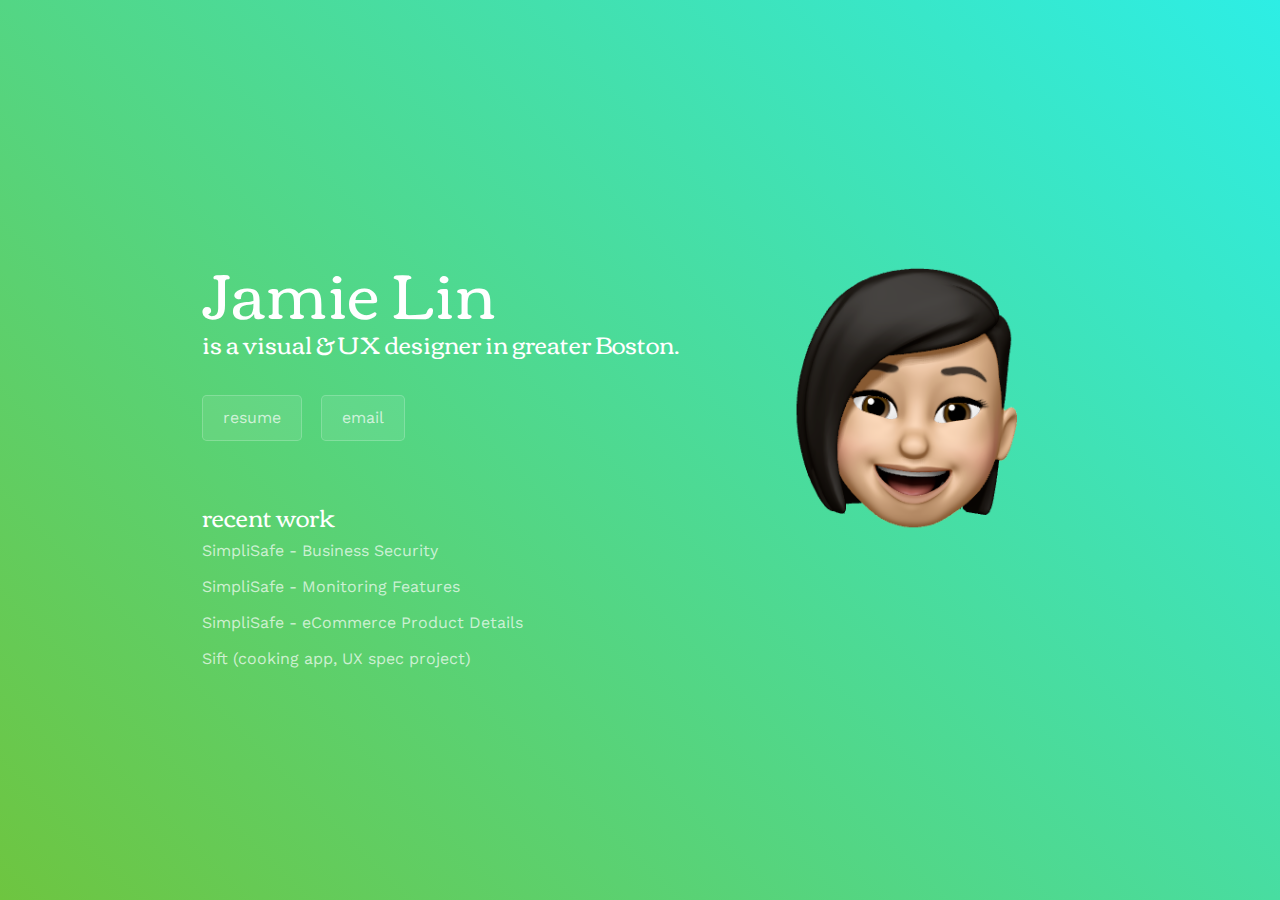
<file: index.html>
<!DOCTYPE html>
<html lang="en-us">
  <head>
    <meta charset="UTF-8">
    <title>Jamie Lin | visual designer</title>
    <meta name="viewport" content="width=device-width, initial-scale=1">
    <link rel="shortcut icon" href="favicon.ico" />

    <link rel="preconnect" href="https://fonts.gstatic.com">
    <link href="https://fonts.googleapis.com/css2?family=Corben&family=Work+Sans:ital,wght@0,300;0,500;0,900;1,300;1,500;1,900&display=swap" rel="stylesheet">
    <!-- link href='http://fonts.googleapis.com/css?family=Open+Sans:400,700' rel='stylesheet' type='text/css' -->
    
    <link rel="stylesheet" type="text/css" href="stylesheets/normalize.css" media="screen">    
    <link rel="stylesheet" type="text/css" href="stylesheets/stylesheet.css" media="screen">
    <link rel="stylesheet" type="text/css" href="stylesheets/21grad.css" media="screen">
    <!-- link rel="stylesheet" type="text/css" href="stylesheets/github-light.css" media="screen" -->
  </head>
  <body>
    <section id="grad21" class="page-header">     
      <div id="info" class="flex">
        <div id="about">
          <h1 class="project-name">Jamie Lin</h1>
          <h2>is a visual &amp; UX designer in greater Boston.</h2>
          <br />
          <a class="btn" href="https://www.dropbox.com/s/csewjfryne1yq7l/Resume%20-%20Jamie%20Lin.pdf?dl=0" target="_blank">resume</a>
          <a class="btn" href="mailto:hi[at]jamiel.in">email</a>
        </div>
        <div id="links">
          <h2><a id="work" class="anchor" href="#work" aria-hidden="true"></a>recent work</h2>
          <p><a href="https://simplisafe.com/business-security" target="_blank">SimpliSafe - Business Security</a></p>
          <p><a href="https://simplisafe.com/features-alarm-monitoring" target="_blank">SimpliSafe - Monitoring Features</a></p>
          <p><a href="https://simplisafe.com/home-security-system-haven" target="_blank">SimpliSafe - eCommerce Product Details</a></p>
          <p><a href="https://www.dropbox.com/s/xokreg3ky6du2g5/UXD25-JamieLin-FINAL.pdf?dl=0" target="_blank">Sift (cooking app, UX spec project)</a></p>
        </div>
      </div>
      
      <div id="hero" class="flex grid-40">
        <img src="images/memoji.png" alt="iOS Memoji of an Asian woman with an undercut" />
      </div>
    </section>
  </body>
</html>
</file>
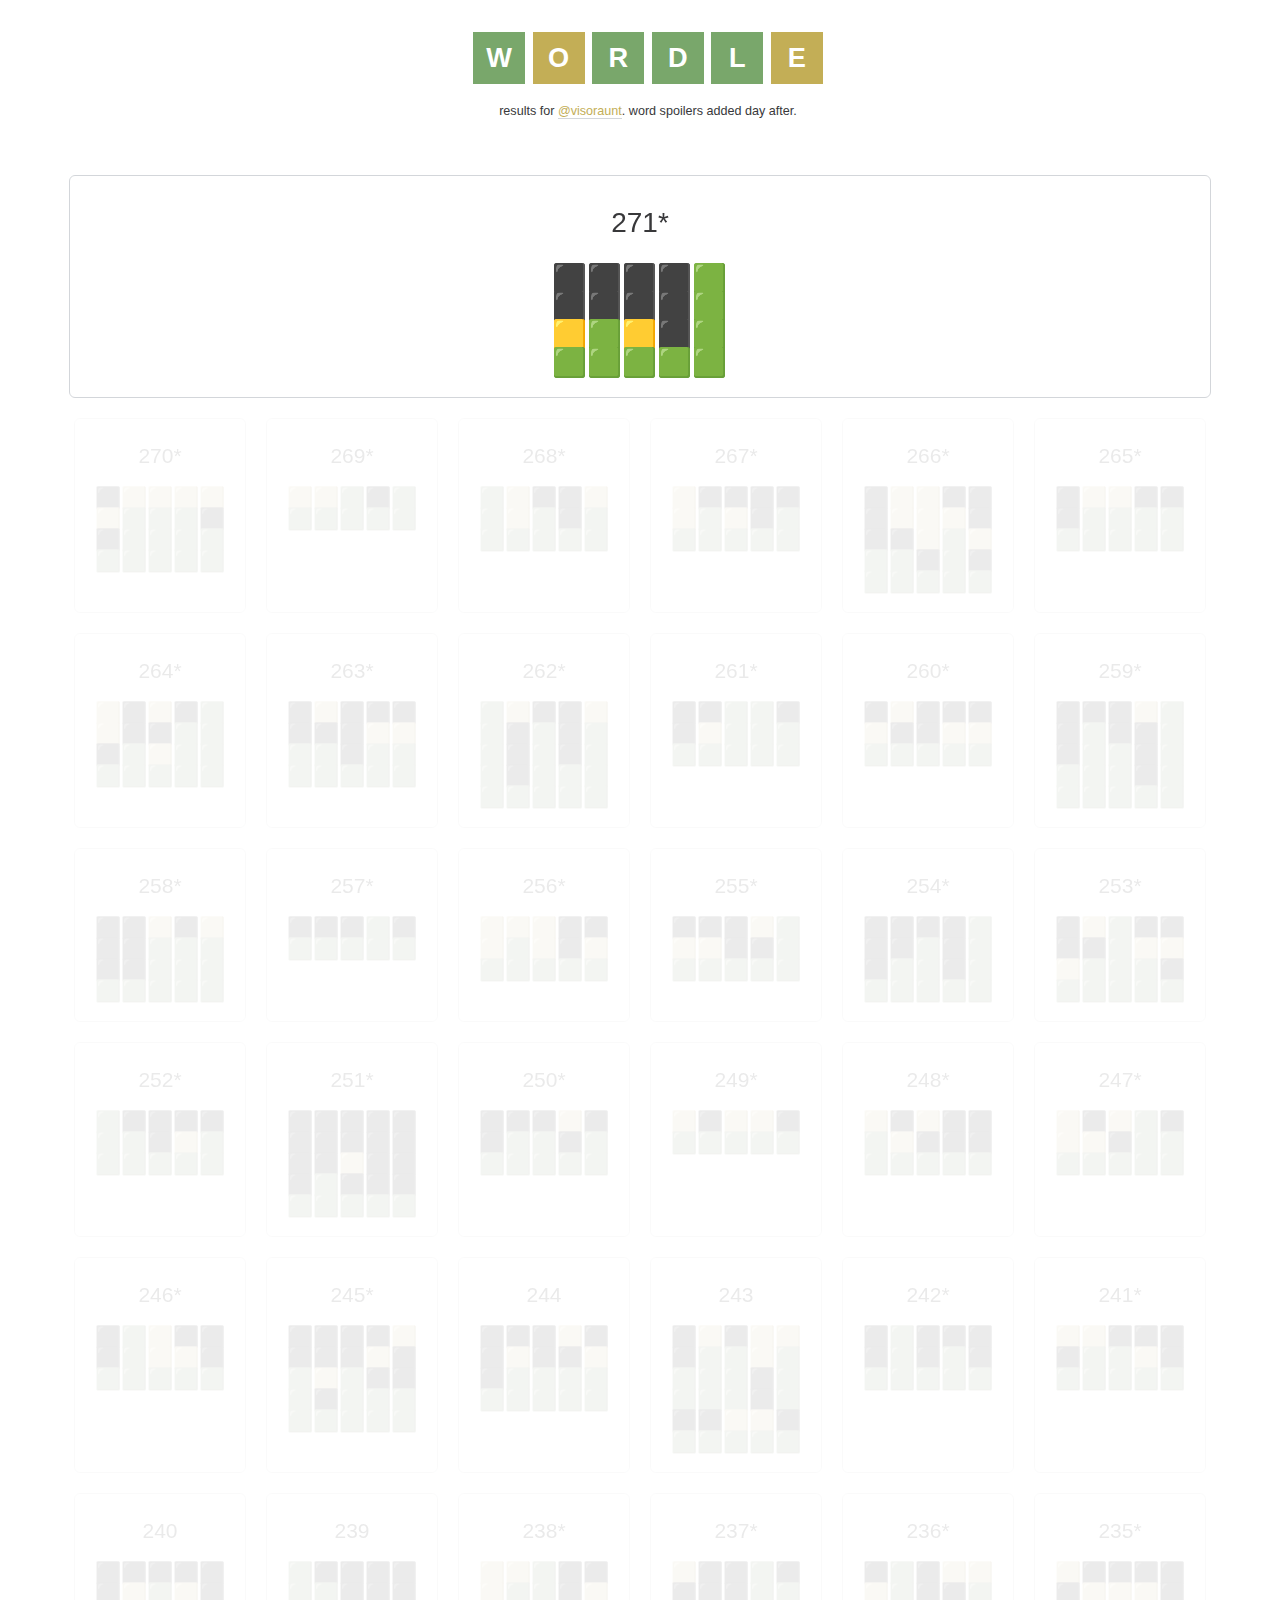
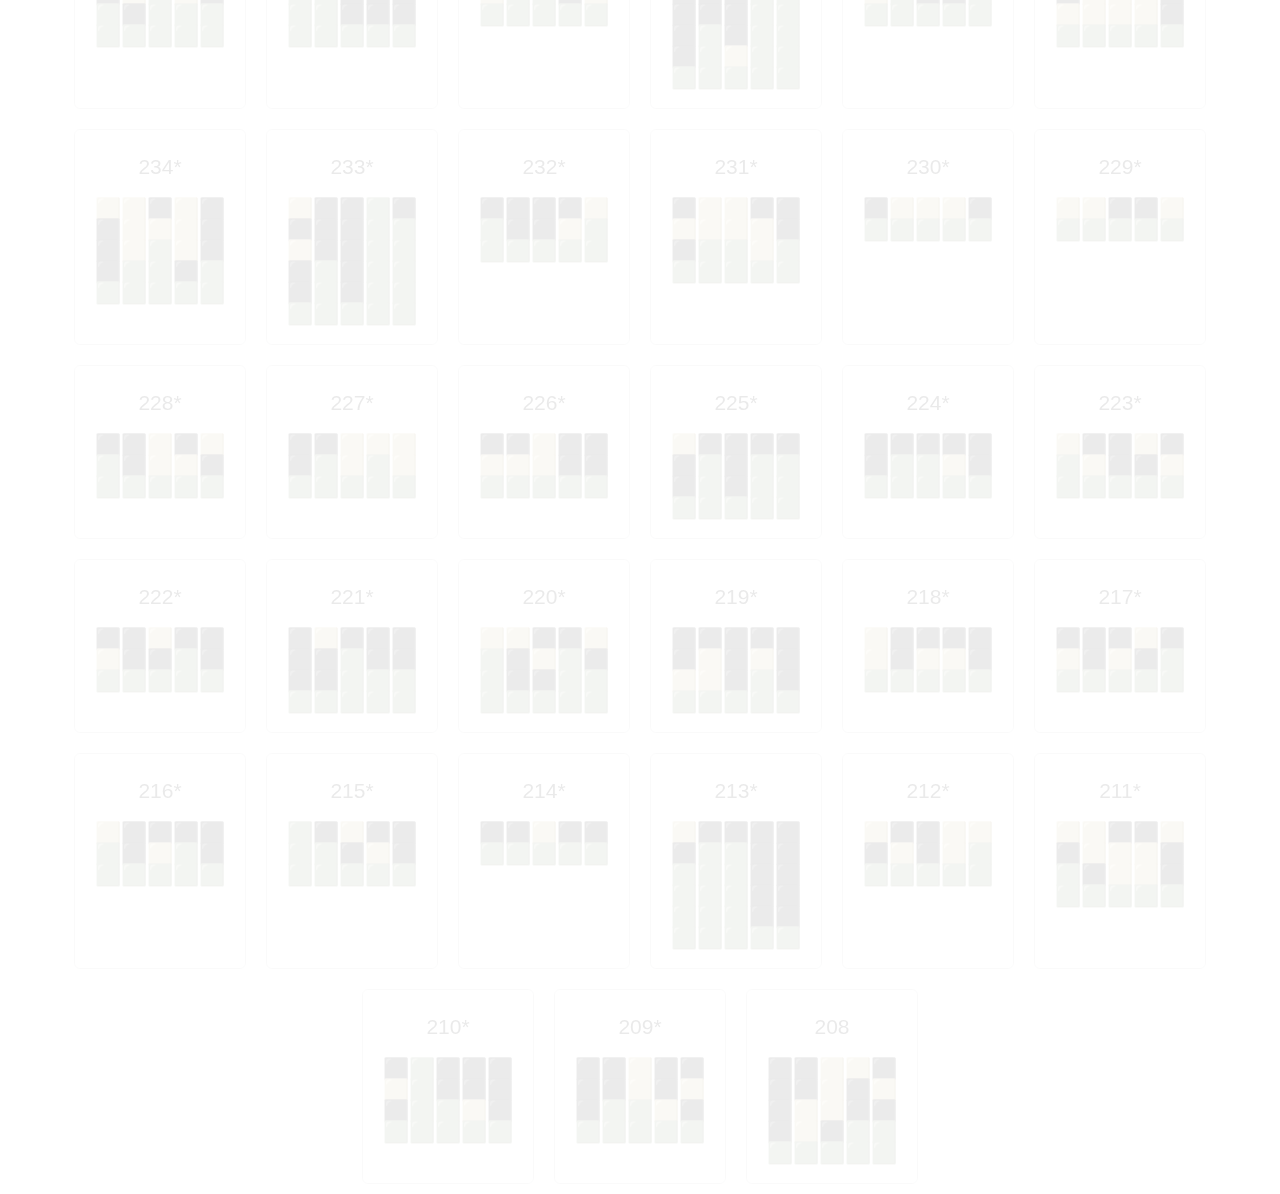
<file: wordle/index.html>
<!DOCTYPE html>
<html lang="en-us">
  <head>
    <link rel="shortcut icon" href="wordle.png" />
    <meta name="viewport" content="width=device-width, initial-scale=1.0">
    <title>wordle | results for @visoraunt</title>
    <link rel="stylesheet" type="text/css" href="wordle.css" media="screen">
  </head>
  <body>
    <div id="wordle">
  <section class="wo-top">
    <div class="wo-title">
      <p>w</p>
      <p>o</p>
      <p>r</p>
      <p>d</p>
      <p>l</p>
      <p>e</p>
    </div>
    <div class="wo-caption">results for <a href="https://twitter.com/visoraunt">@visoraunt</a>. word spoilers added day after.</div>
  </section>

  <section class="wo-grid">
      <div class="wo-day wo-active" title="?????">
      <p>
        271*
      </p>
      ⬛⬛⬛⬛🟩<br />
      ⬛⬛⬛⬛🟩<br />
      🟨🟩🟨⬛🟩<br />
      🟩🟩🟩🟩🟩
    </div>
      <div class="wo-day" title="CATER">
      <p>
        270*
      </p>
      ⬛🟨🟨🟨🟨<br />
      🟨🟩🟩🟩⬛<br />
      ⬛🟩🟩🟩🟩<br />
      🟩🟩🟩🟩🟩
    </div>
      <div class="wo-day" title="TEASE">
      <p>
        269*
      </p>
      🟨🟨🟩⬛🟩<br />
      🟩🟩🟩🟩🟩
    </div>
    <div class="wo-day" title="SMELT">
      <p>
        268*
      </p>
      🟩🟨⬛⬛🟨<br />
      🟩🟨🟩⬛🟩<br />
      🟩🟩🟩🟩🟩
    </div>
    <div class="wo-day" title="FOCUS">
      <p>
        267*
      </p>
      🟨⬛⬛⬛⬛<br />
      🟨🟩🟨⬛🟩<br />
      🟩🟩🟩🟩🟩
    </div>
    <div class="wo-day" title="TODAY">
      <p>
        266*
      </p>
      ⬛🟨🟨⬛⬛<br />
      ⬛🟨🟨🟨⬛<br />
      ⬛⬛🟨🟩🟨<br />
      🟩🟩⬛🟩⬛<br />
      🟩🟩🟩🟩🟩
    </div>
    <div class="wo-day" title="WATCH">
      <p>
        265*
      </p>
      ⬛🟨🟨⬛⬛<br />
      ⬛🟩🟩🟩🟩<br />
      🟩🟩🟩🟩🟩
    </div>
    <div class="wo-day" title="LAPSE">
      <p>
        264*
      </p>
      🟨⬛🟨⬛🟩<br />
      🟨⬛⬛🟩🟩<br />
      ⬛🟩🟨🟩🟩<br />
      🟩🟩🟩🟩🟩
    </div>
    <div class="wo-day" title="MONTH">
      <p>
        263*
      </p>
      ⬛🟨⬛⬛⬛<br />
      ⬛⬛⬛🟨🟨<br />
      🟩🟩⬛🟩🟩<br />
      🟩🟩🟩🟩🟩
    </div>
    <div class="wo-day" title="SWEET">
      <p>
        262*
      </p>
      🟩🟨⬛⬛🟨<br />
      🟩⬛🟩⬛🟩<br />
      🟩⬛🟩⬛🟩<br />
      🟩⬛🟩🟩🟩<br />
      🟩🟩🟩🟩🟩
    </div>
    <div class="wo-day" title="HOARD">
      <p>
        261*
      </p>
      ⬛⬛🟩🟩⬛<br />
      ⬛🟨🟩🟩🟩<br />
      🟩🟩🟩🟩🟩<br />
    </div>
    <div class="wo-day" title="CLOTH">
      <p>
        260*
      </p>
      ⬛🟨⬛⬛⬛<br />
      🟨⬛⬛🟨🟨<br />
      🟩🟩🟩🟩🟩<br />
    </div>
    <div class="wo-day" title="BRINE">
      <p>
        259*
      </p>
      ⬛⬛⬛🟨🟩<br />
      ⬛🟩⬛⬛🟩<br />
      ⬛🟩🟩⬛🟩<br />
      🟩🟩🟩⬛🟩<br />
      🟩🟩🟩🟩🟩<br />
    </div>
    <div class="wo-day" title="AHEAD">
      <p>
        258*
      </p>
      ⬛⬛🟨⬛🟨<br />
      ⬛⬛🟩🟩🟩<br />
      ⬛⬛🟩🟩🟩<br />
      🟩🟩🟩🟩🟩<br />
    </div>
    <div class="wo-day" title="MOURN">
      <p>
        257*
      </p>
      ⬛⬛⬛🟩⬛<br />
      🟩🟩🟩🟩🟩<br />
    </div>
    <div class="wo-day" title="NASTY">
      <p>
        256*
      </p>
      🟨🟨🟨⬛⬛<br />
      🟨🟩🟨⬛🟨<br />
      🟩🟩🟩🟩🟩<br />
    </div>
    <div class="wo-day" title="RUPEE">
      <p>
        255*
      </p>
      ⬛⬛⬛🟨🟩<br />
      🟨🟨⬛⬛🟩<br />
      🟩🟩🟩🟩🟩<br />
    </div>
    <div class="wo-day" title="CHOKE">
      <p>
        254*
      </p>
      ⬛⬛⬛⬛🟩<br />
      ⬛⬛🟩⬛🟩<br />
      ⬛🟩🟩⬛🟩<br />
      🟩🟩🟩🟩🟩<br />
    </div>
    <div class="wo-day" title="CHANT">
      <p>
        253*
      </p>
      ⬛🟨🟩⬛⬛<br />
      ⬛⬛🟩🟨🟨<br />
      🟨🟩🟩🟩⬛<br />
      🟩🟩🟩🟩🟩<br />
    </div>
    <div class="wo-day" title="SPILL">
      <p>
        252*
      </p>
      🟩⬛⬛⬛⬛<br />
      🟩🟩⬛🟨🟩<br />
      🟩🟩🟩🟩🟩<br />
    </div>
    <div class="wo-day" title="VIVID">
      <p>
        251*
      </p>
      ⬛⬛⬛⬛⬛<br />
      ⬛⬛⬛⬛⬛<br />
      ⬛⬛🟨⬛⬛<br />
      ⬛🟩⬛⬛⬛<br />
      🟩🟩🟩🟩🟩<br />
    </div>
    <div class="wo-day" title="BLOKE">
      <p>
        250*
      </p>
      ⬛⬛⬛🟨⬛<br />
      ⬛🟩🟩⬛🟩<br />
      🟩🟩🟩🟩🟩<br />
    </div>
    <div class="wo-day" title="TROVE">
      <p>
        249*
      </p>
      🟨⬛🟨🟨⬛<br />
      🟩🟩🟩🟩🟩<br />
    </div>
    <div class="wo-day" title="THORN">
      <p>
        248*
      </p>
      🟨⬛🟨⬛⬛<br />
      🟩🟨⬛⬛⬛<br />
      🟩🟩🟩🟩🟩<br />
    </div>
    <div class="wo-day" title="OTHER">
      <p>
        247*
      </p>
      🟨⬛🟨🟩⬛<br />
      🟨🟨⬛🟩🟩<br />
      🟩🟩🟩🟩🟩<br />
    </div>
    <div class="wo-day" title="TACIT">
      <p>
        246*
      </p>
      ⬛🟩🟨⬛⬛<br />
      ⬛🟩🟨🟨⬛<br />
      🟩🟩🟩🟩🟩<br />
    </div>
    <div class="wo-day" title="SWILL">
      <p>
        245*
      </p>
      ⬛⬛⬛⬛🟨<br />
      ⬛⬛⬛🟨⬛<br />
      🟩🟨🟩⬛⬛<br />
      🟩⬛🟩🟩🟩<br />
      🟩🟩🟩🟩🟩<br />
    </div>
    <div class="wo-day" title="DODGE">
      <p>
        244
      </p>
      ⬛⬛⬛🟨⬛<br />
      ⬛🟨⬛⬛🟨<br />
      ⬛🟩🟩🟩🟩<br />
      🟩🟩🟩🟩🟩<br />
    </div>
    <div class="wo-day" title="SHAKE">
      <p>
        243
      </p>
      ⬛🟨⬛🟨🟨<br />
      ⬛🟩🟩🟨🟩<br />
      🟩🟩🟩⬛🟩<br />
      🟩🟩🟩⬛🟩<br />
      ⬛⬛🟨🟨⬛<br />
      🟩🟩🟩🟩🟩<br />
    </div>
    <div class="wo-day" title="CAULK">
      <p>
        242*
      </p>
      ⬛🟩⬛⬛⬛<br />
      ⬛🟩⬛🟩⬛<br />
      🟩🟩🟩🟩🟩<br />
    </div>
    <div class="wo-day" title="AROMA">
      <p>
        241*
      </p>
      🟨🟨⬛⬛⬛<br />
      ⬛🟩🟩🟨⬛<br />
      🟩🟩🟩🟩🟩<br />
    </div>
    <div class="wo-day" title="CYNIC">
      <p>
        240
      </p>
      ⬛⬛⬛⬛⬛<br />
      ⬛🟨🟩🟨⬛<br />
      🟩⬛🟩🟩🟩<br />
      🟩🟩🟩🟩🟩<br />
    </div>
    <div class="wo-day" title="ROBIN">
      <p>
        239
      </p>
      🟩⬛⬛⬛⬛<br />
      🟩🟩⬛⬛⬛<br />
      🟩🟩⬛⬛⬛<br />
      🟩🟩🟩🟩🟩<br />
    </div>
    <div class="wo-day" title="ULTRA">
      <p>
        238*
      </p>
      🟨🟨🟩⬛⬛<br />
      🟨🟩🟩⬛🟨<br />
      🟩🟩🟩🟩🟩<br />
    </div>
    <div class="wo-day" title="ULCER">
      <p>
        237*
      </p>
      🟨⬛⬛🟩⬛<br />
      ⬛⬛⬛🟩🟩<br />
      ⬛⬛⬛🟩🟩<br />
      ⬛🟩⬛🟩🟩<br />
      ⬛🟩🟨🟩🟩<br />
      🟩🟩🟩🟩🟩<br />
    </div>
    <div class="wo-day" title="PAUSE">
      <p>
        236*
      </p>
      ⬛🟩⬛🟨🟨<br />
      🟨🟩⬛⬛🟩<br />
      🟩🟩🟩🟩🟩<br />
    </div>
    <div class="wo-day" title="HUMOR">
      <p>
        235*
      </p>
      🟨⬛⬛⬛⬛<br />
      ⬛🟨🟨🟨⬛<br />
      🟨🟨🟨🟨⬛<br />
      🟩🟩🟩🟩🟩<br />
    </div>
    <div class="wo-day" title="FRAME">
      <p>
        234*
      </p>
      🟨🟨⬛🟨⬛<br />
      ⬛🟨🟨🟨⬛<br />
      ⬛🟨🟩🟨⬛<br />
      ⬛🟩🟩⬛🟩<br />
      🟩🟩🟩🟩🟩<br />
    </div>
    <div class="wo-day" title="ELDER">
      <p>
        233*
      </p>
      🟨⬛⬛🟩⬛<br />
      ⬛⬛⬛🟩🟩<br />
      🟨⬛⬛🟩🟩<br />
      ⬛🟩⬛🟩🟩<br />
      ⬛🟩⬛🟩🟩<br />
      🟩🟩🟩🟩🟩<br />
    </div>
    <div class="wo-day" title="SKILL">
      <p>
        232*
      </p>
      ⬛⬛⬛⬛🟨<br />
      🟩⬛⬛🟨🟩<br />
      🟩🟩🟩🟩🟩<br />
    </div>
    <div class="wo-day" title="ALOFT">
      <p>
        231*
      </p>
      ⬛🟨🟨⬛⬛<br />
      🟨🟨🟨🟨⬛<br />
      ⬛🟩🟩🟨🟩<br />
      🟩🟩🟩🟩🟩<br />
    </div>
    <div class="wo-day" title="PLEAT">
      <p>
        230*
      </p>
      ⬛🟨🟨🟨⬛<br />
      🟩🟩🟩🟩🟩<br />
    </div>
    <div class="wo-day" title="SHARD">
      <p>
        229*
      </p>
      🟨🟨⬛⬛🟨<br />
      🟩🟩🟩🟩🟩<br />
    </div>
    <div class="wo-day" title="MOIST">
      <p>
        228*
      </p>
      ⬛⬛🟨⬛🟨<br />
      🟩⬛🟨🟨⬛<br />
      🟩🟩🟩🟩🟩<br />
    </div>
    <div class="wo-day" title="THOSE">
      <p>
        227*
      </p>
      ⬛⬛🟨🟨🟨<br />
      ⬛🟩🟨🟩🟨<br />
      🟩🟩🟩🟩🟩<br />
    </div>
    <div class="wo-day" title="LIGHT">
      <p>
        226*
      </p>
      ⬛⬛🟨⬛⬛<br />
      🟨🟨🟨⬛⬛<br />
      🟩🟩🟩🟩🟩<br />
    </div>
    <div class="wo-day" title="WRUNG">
      <p>
        225*
      </p>
      🟨⬛⬛⬛⬛<br />
      ⬛🟩⬛🟩🟩<br />
      ⬛🟩⬛🟩🟩<br />
      🟩🟩🟩🟩🟩<br />
    </div>
    <div class="wo-day" title="COULD">
      <p>
        224*
      </p>
      ⬛⬛⬛⬛⬛<br />
      ⬛🟩🟩🟨⬛<br />
      🟩🟩🟩🟩🟩<br />
    </div>
    <div class="wo-day" title="PERKY">
      <p>
        223*
      </p>
      🟨⬛⬛🟨⬛<br />
      🟩🟨⬛⬛🟨<br />
      🟩🟩🟩🟩🟩<br />
    </div>
    <div class="wo-day" title="MOUNT">
      <p>
        222*
      </p>
      ⬛⬛🟨⬛⬛<br />
      🟨⬛⬛🟩⬛<br />
      🟩🟩🟩🟩🟩<br />
    </div>
    <div class="wo-day" title="WHACK">
      <p>
        221*
      </p>
      ⬛🟨⬛⬛⬛<br />
      ⬛⬛🟩⬛⬛<br />
      ⬛⬛🟩🟩🟩<br />
      🟩🟩🟩🟩🟩<br />
    </div>
    <div class="wo-day" title="SUGAR">
      <p>
        220*
      </p>
      🟨🟨⬛⬛🟨<br />
      🟩⬛🟨🟩⬛<br />
      🟩⬛⬛🟩🟩<br />
      🟩🟩🟩🟩🟩<br />
    </div>
    <div class="wo-day" title="KNOLL">
      <p>
        219*
      </p>
      ⬛⬛⬛⬛⬛<br />
      ⬛🟨⬛🟨⬛<br />
      🟨🟨⬛🟩⬛<br />
      🟩🟩🟩🟩🟩<br />
    </div>
    <div class="wo-day" title="CRIMP">
      <p>
        218*
      </p>
      🟨⬛⬛⬛⬛<br />
      🟨⬛🟨🟨⬛<br />
      🟩🟩🟩🟩🟩<br />
    </div>
    <div class="wo-day" title="WINCE">
      <p>
        217*
      </p>
      ⬛⬛⬛🟨⬛<br />
      🟨⬛🟨⬛🟩<br />
      🟩🟩🟩🟩🟩<br />
    </div>
    <div class="wo-day" title="PRICK">
      <p>
        216*
      </p>
      🟨⬛⬛⬛⬛<br />
      🟩⬛🟨🟩⬛<br />
      🟩🟩🟩🟩🟩<br />
    </div>
    <div class="wo-day" title="ROBOT">
      <p>
        215*
      </p>
      🟩⬛🟨⬛⬛<br />
      🟩🟩⬛🟨⬛<br />
      🟩🟩🟩🟩🟩<br />
    </div>
    <div class="wo-day" title="POINT">
      <p>
        214*
      </p>
      ⬛⬛🟨⬛⬛<br />
      🟩🟩🟩🟩🟩<br />
    </div>
    <div class="wo-day" title="PROXY">
      <p>
        213*
      </p>
      🟨⬛⬛⬛⬛<br />
      ⬛🟩🟩⬛⬛<br />
      🟩🟩🟩⬛⬛<br />
      🟩🟩🟩⬛⬛<br />
      🟩🟩🟩⬛⬛<br />
      🟩🟩🟩🟩🟩<br />
    </div>
    <div class="wo-day" title="SHIRE">
      <p>
        212*
      </p>

      🟨⬛⬛🟨🟨<br />
      ⬛🟨⬛🟨🟩<br />
      🟩🟩🟩🟩🟩<br />
    </div>
    <div class="wo-day" title="SOLAR">
      <p>
        211*
      </p>

      🟨🟨⬛⬛🟨<br />
      ⬛🟨🟨🟨⬛<br />
      🟩⬛🟨🟨⬛<br />
      🟩🟩🟩🟩🟩<br />
    </div>
    <div class="wo-day" title="PANIC">
      <p>
        210*
      </p>

      ⬛🟩⬛⬛⬛<br />
      🟨🟩⬛⬛⬛<br />
      ⬛🟩🟩🟨⬛<br />
      🟩🟩🟩🟩🟩<br />
    </div>
    <div class="wo-day" title="TANGY">
      <p>
        209*
      </p>

      ⬛⬛🟨⬛⬛<br />
      ⬛⬛🟨⬛🟨<br />
      ⬛🟩🟩🟨⬛<br />
      🟩🟩🟩🟩🟩<br />
    </div>
    <div class="wo-day" title="ABBEY">
      <p>
        208
      </p>

      ⬛⬛🟨🟨⬛<br />
      ⬛⬛🟨⬛🟨<br />
      ⬛🟨🟨⬛⬛<br />
      ⬛🟨⬛🟩🟩<br />
      🟩🟩🟩🟩🟩<br />
    </div>
  </section>
</div>
  </body></html>
</file>
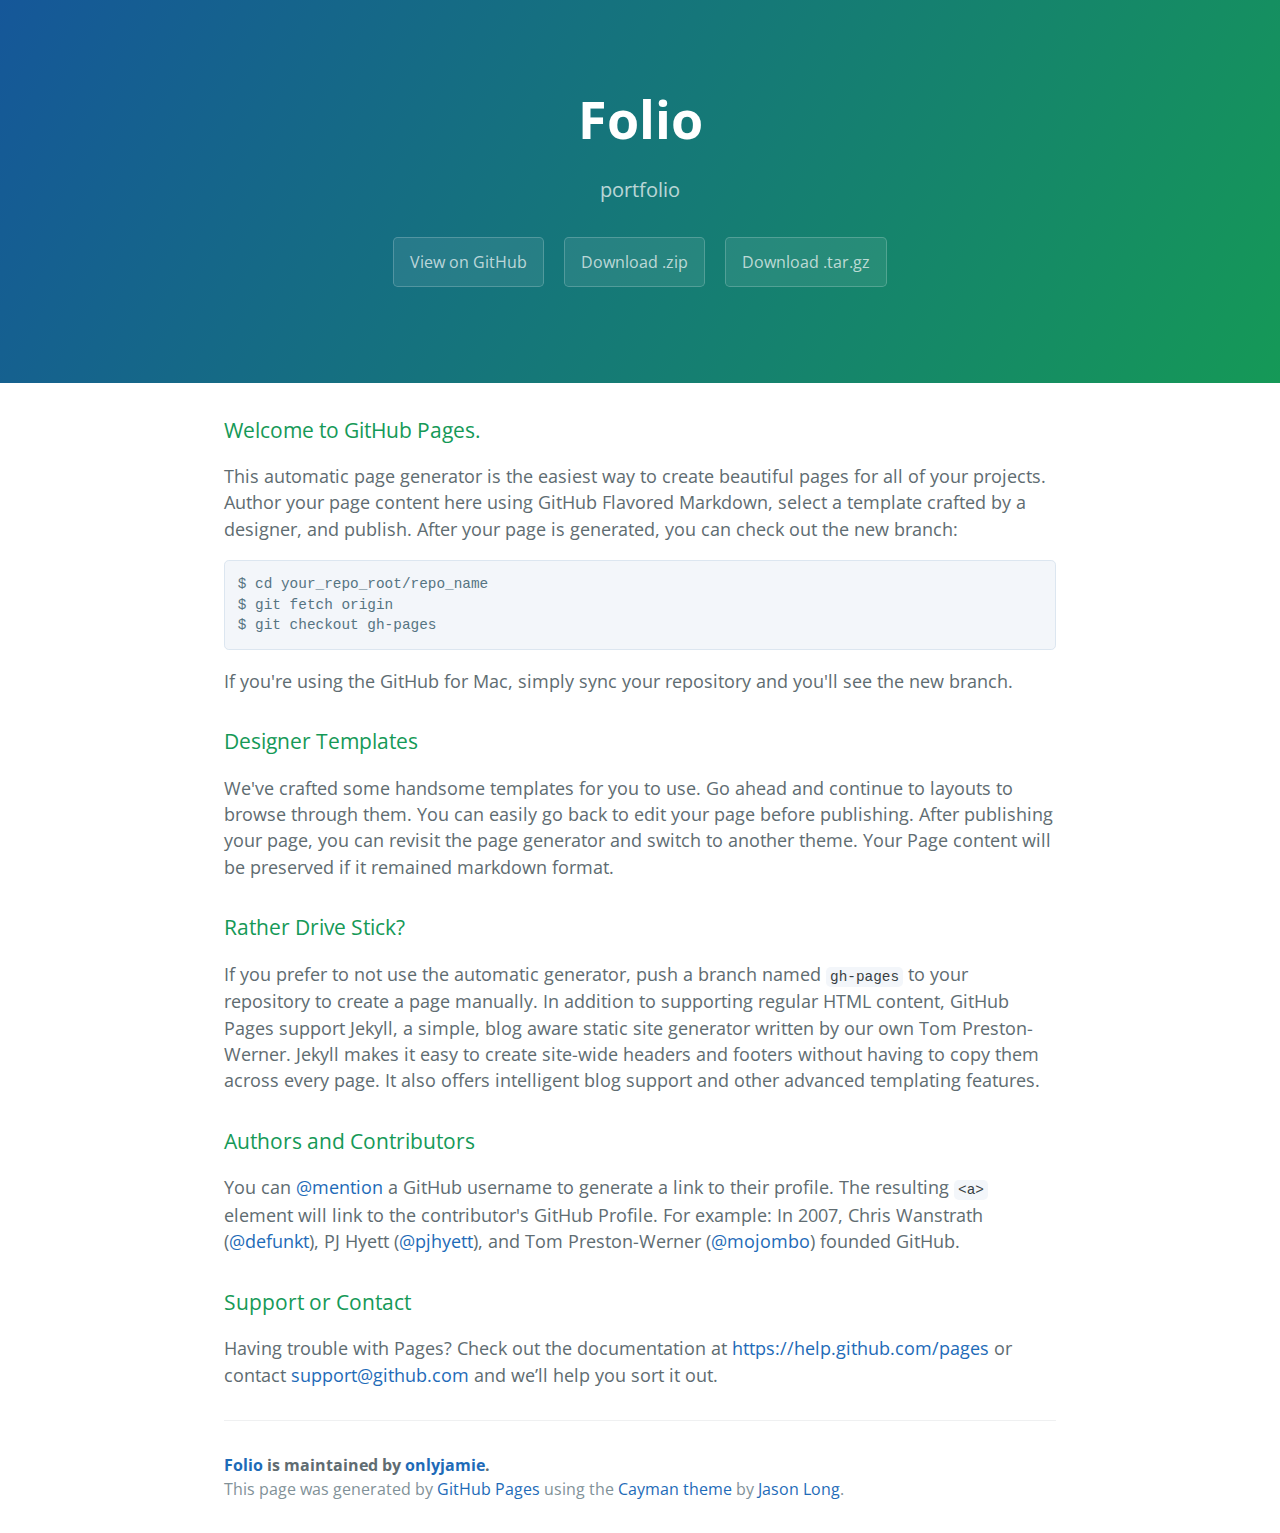
<file: index-original.html>
<!DOCTYPE html>
<html lang="en-us">
  <head>
    <meta charset="UTF-8">
    <title>Folio by onlyjamie</title>
    <meta name="viewport" content="width=device-width, initial-scale=1">
    <link rel="stylesheet" type="text/css" href="stylesheets/normalize.css" media="screen">
    <link href='http://fonts.googleapis.com/css?family=Open+Sans:400,700' rel='stylesheet' type='text/css'>
    <link rel="stylesheet" type="text/css" href="stylesheets/stylesheet.css" media="screen">
    <link rel="stylesheet" type="text/css" href="stylesheets/github-light.css" media="screen">
  </head>
  <body>
    <section class="page-header">
      <h1 class="project-name">Folio</h1>
      <h2 class="project-tagline">portfolio</h2>
      <a href="https://github.com/onlyjamie/folio" class="btn">View on GitHub</a>
      <a href="https://github.com/onlyjamie/folio/zipball/master" class="btn">Download .zip</a>
      <a href="https://github.com/onlyjamie/folio/tarball/master" class="btn">Download .tar.gz</a>
    </section>

    <section class="main-content">
      <h3>
<a id="welcome-to-github-pages" class="anchor" href="#welcome-to-github-pages" aria-hidden="true"><span class="octicon octicon-link"></span></a>Welcome to GitHub Pages.</h3>

<p>This automatic page generator is the easiest way to create beautiful pages for all of your projects. Author your page content here using GitHub Flavored Markdown, select a template crafted by a designer, and publish. After your page is generated, you can check out the new branch:</p>

<pre><code>$ cd your_repo_root/repo_name
$ git fetch origin
$ git checkout gh-pages
</code></pre>

<p>If you're using the GitHub for Mac, simply sync your repository and you'll see the new branch.</p>

<h3>
<a id="designer-templates" class="anchor" href="#designer-templates" aria-hidden="true"><span class="octicon octicon-link"></span></a>Designer Templates</h3>

<p>We've crafted some handsome templates for you to use. Go ahead and continue to layouts to browse through them. You can easily go back to edit your page before publishing. After publishing your page, you can revisit the page generator and switch to another theme. Your Page content will be preserved if it remained markdown format.</p>

<h3>
<a id="rather-drive-stick" class="anchor" href="#rather-drive-stick" aria-hidden="true"><span class="octicon octicon-link"></span></a>Rather Drive Stick?</h3>

<p>If you prefer to not use the automatic generator, push a branch named <code>gh-pages</code> to your repository to create a page manually. In addition to supporting regular HTML content, GitHub Pages support Jekyll, a simple, blog aware static site generator written by our own Tom Preston-Werner. Jekyll makes it easy to create site-wide headers and footers without having to copy them across every page. It also offers intelligent blog support and other advanced templating features.</p>

<h3>
<a id="authors-and-contributors" class="anchor" href="#authors-and-contributors" aria-hidden="true"><span class="octicon octicon-link"></span></a>Authors and Contributors</h3>

<p>You can <a href="https://github.com/blog/821" class="user-mention">@mention</a> a GitHub username to generate a link to their profile. The resulting <code>&lt;a&gt;</code> element will link to the contributor's GitHub Profile. For example: In 2007, Chris Wanstrath (<a href="https://github.com/defunkt" class="user-mention">@defunkt</a>), PJ Hyett (<a href="https://github.com/pjhyett" class="user-mention">@pjhyett</a>), and Tom Preston-Werner (<a href="https://github.com/mojombo" class="user-mention">@mojombo</a>) founded GitHub.</p>

<h3>
<a id="support-or-contact" class="anchor" href="#support-or-contact" aria-hidden="true"><span class="octicon octicon-link"></span></a>Support or Contact</h3>

<p>Having trouble with Pages? Check out the documentation at <a href="https://help.github.com/pages">https://help.github.com/pages</a> or contact <a href="mailto:support@github.com">support@github.com</a> and we’ll help you sort it out.</p>

      <footer class="site-footer">
        <span class="site-footer-owner"><a href="https://github.com/onlyjamie/folio">Folio</a> is maintained by <a href="https://github.com/onlyjamie">onlyjamie</a>.</span>

        <span class="site-footer-credits">This page was generated by <a href="https://pages.github.com">GitHub Pages</a> using the <a href="https://github.com/jasonlong/cayman-theme">Cayman theme</a> by <a href="https://twitter.com/jasonlong">Jason Long</a>.</span>
      </footer>

    </section>

  
  </body>
</html>
</file>
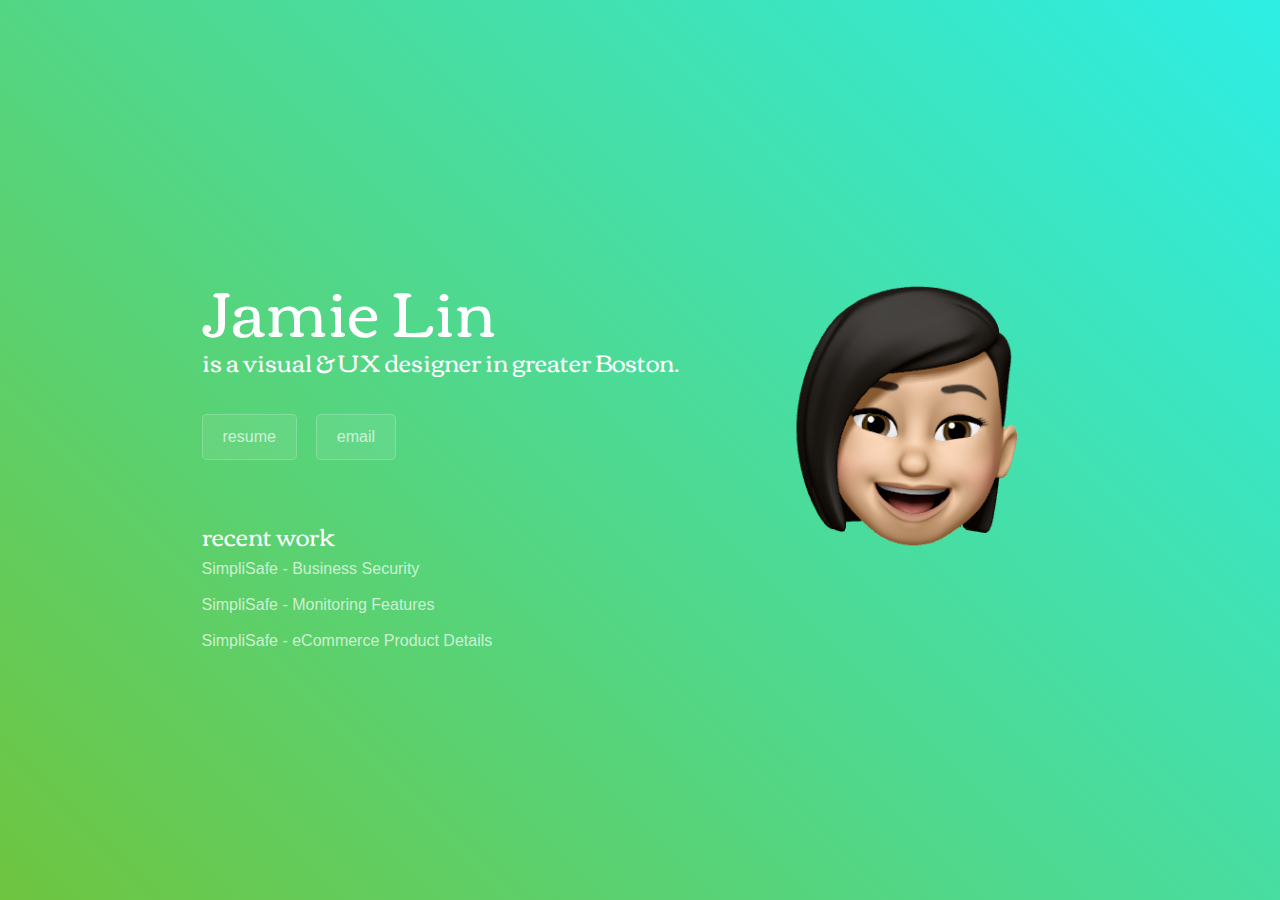
<file: splash.html>
<!DOCTYPE html>
<html lang="en-us">
  <head>
    <meta charset="UTF-8">
    <title>Jamie Lin | visual designer</title>
    <meta name="viewport" content="width=device-width, initial-scale=1">
    <link rel="shortcut icon" href="favicon.ico" />

    <link rel="preconnect" href="https://fonts.gstatic.com">
    <link href="https://fonts.googleapis.com/css2?family=Corben&family=Rubik:ital,wght@0,400;0,700;1,400;1,700&display=swap" rel="stylesheet">
    <!-- link href='http://fonts.googleapis.com/css?family=Open+Sans:400,700' rel='stylesheet' type='text/css' -->
    
    <link rel="stylesheet" type="text/css" href="stylesheets/normalize.css" media="screen">    
    <link rel="stylesheet" type="text/css" href="stylesheets/stylesheet.css" media="screen">
    <link rel="stylesheet" type="text/css" href="stylesheets/21grad.css" media="screen">
    <!-- link rel="stylesheet" type="text/css" href="stylesheets/github-light.css" media="screen" -->
  </head>
  <body>
    <section id="grad21" class="page-header">     
      <div id="info" class="flex">
        <div id="about">
          <h1 class="project-name">Jamie Lin</h1>
          <h2>is a visual &amp; UX designer in greater Boston.</h2>
          <br />
          <a class="btn" href="resume.pdf" target="_blank">resume</a>
          <a class="btn" href="mailto:hi[at]jamiel.in">email</a>
        </div>
        <div id="links">
          <h2><a id="work" class="anchor" href="#work" aria-hidden="true"></a>recent work</h2>
          <p><a href="https://simplisafe.com/business-security" target="_blank">SimpliSafe - Business Security</a></p>
          <p><a href="https://simplisafe.com/features-alarm-monitoring" target="_blank">SimpliSafe - Monitoring Features</a></p>
          <p><a href="https://simplisafe.com/home-security-system-haven" target="_blank">SimpliSafe - eCommerce Product Details</a></p>
        </div>
      </div>
      
      <div id="hero" class="flex grid-40">
        <img src="images/memoji.png" alt="iOS Memoji of an Asian woman with an undercut" />
      </div>
    </section>
  </body>
</html>
</file>
<file: stylesheets/stylesheet.css>
* {
  box-sizing: border-box; }

body {
  padding: 0;
  margin: 0;
  font-family: "Open Sans", "Helvetica Neue", Helvetica, Arial, sans-serif;
  font-size: 16px;
  line-height: 1.5;
  color: #606c71; }

a {
  color: #1e6bb8;
  text-decoration: none; }
  a:hover {
    text-decoration: underline; }

.btn {
  display: inline-block;
  margin-bottom: 1rem;
  color: rgba(255, 255, 255, 0.7);
  background-color: rgba(255, 255, 255, 0.08);
  border-color: rgba(255, 255, 255, 0.2);
  border-style: solid;
  border-width: 1px;
  border-radius: 0.3rem;
  transition: color 0.2s, background-color 0.2s, border-color 0.2s; }
  .btn + .btn {
    margin-left: 1rem; }

.btn:hover {
  color: rgba(255, 255, 255, 0.8);
  text-decoration: none;
  background-color: rgba(255, 255, 255, 0.2);
  border-color: rgba(255, 255, 255, 0.3); }

@media screen and (min-width: 64em) {
  .btn {
    padding: 0.75rem 1rem; } }

@media screen and (min-width: 36em) and (max-width: 64em) {
  .btn {
    padding: 0.6rem 0.9rem;
    font-size: 0.9rem; } }

@media screen and (max-width: 36em) {
  .btn {
    display: block;
    width: 100%;
    padding: 0.75rem;
    font-size: 0.9rem; }
    .btn + .btn {
      margin-top: 1rem;
      margin-left: 0; } }

.page-header {
  color: #fff;
  text-align: center;
  background-color: #159957;
  background-image: linear-gradient(120deg, #155799, #159957); }

@media screen and (min-width: 64em) {
  .page-header {
    padding: 5rem 6rem; } }

@media screen and (min-width: 42em) and (max-width: 64em) {
  .page-header {
    padding: 3rem 4rem; } }

@media screen and (max-width: 42em) {
  .page-header {
    padding: 2rem 1rem; } }

.project-name {
  margin-top: 0;
  margin-bottom: 0.1rem; }

@media screen and (min-width: 64em) {
  .project-name {
    font-size: 3.25rem; } }

@media screen and (min-width: 42em) and (max-width: 64em) {
  .project-name {
    font-size: 2.25rem; } }

@media screen and (max-width: 42em) {
  .project-name {
    font-size: 1.75rem; } }

.project-tagline {
  margin-bottom: 2rem;
  font-weight: normal;
  opacity: 0.7; }

@media screen and (min-width: 64em) {
  .project-tagline {
    font-size: 1.25rem; } }

@media screen and (min-width: 42em) and (max-width: 64em) {
  .project-tagline {
    font-size: 1.15rem; } }

@media screen and (max-width: 42em) {
  .project-tagline {
    font-size: 1rem; } }

.main-content :first-child {
  margin-top: 0; }
.main-content img {
  max-width: 100%; }
.main-content h1, .main-content h2, .main-content h3, .main-content h4, .main-content h5, .main-content h6 {
  margin-top: 2rem;
  margin-bottom: 1rem;
  font-weight: normal;
  color: #159957; }
.main-content p {
  margin-bottom: 1em; }
.main-content code {
  padding: 2px 4px;
  font-family: Consolas, "Liberation Mono", Menlo, Courier, monospace;
  font-size: 0.9rem;
  color: #383e41;
  background-color: #f3f6fa;
  border-radius: 0.3rem; }
.main-content pre {
  padding: 0.8rem;
  margin-top: 0;
  margin-bottom: 1rem;
  font: 1rem Consolas, "Liberation Mono", Menlo, Courier, monospace;
  color: #567482;
  word-wrap: normal;
  background-color: #f3f6fa;
  border: solid 1px #dce6f0;
  border-radius: 0.3rem; }
  .main-content pre > code {
    padding: 0;
    margin: 0;
    font-size: 0.9rem;
    color: #567482;
    word-break: normal;
    white-space: pre;
    background: transparent;
    border: 0; }
.main-content .highlight {
  margin-bottom: 1rem; }
  .main-content .highlight pre {
    margin-bottom: 0;
    word-break: normal; }
.main-content .highlight pre, .main-content pre {
  padding: 0.8rem;
  overflow: auto;
  font-size: 0.9rem;
  line-height: 1.45;
  border-radius: 0.3rem; }
.main-content pre code, .main-content pre tt {
  display: inline;
  max-width: initial;
  padding: 0;
  margin: 0;
  overflow: initial;
  line-height: inherit;
  word-wrap: normal;
  background-color: transparent;
  border: 0; }
  .main-content pre code:before, .main-content pre code:after, .main-content pre tt:before, .main-content pre tt:after {
    content: normal; }
.main-content ul, .main-content ol {
  margin-top: 0; }
.main-content blockquote {
  padding: 0 1rem;
  margin-left: 0;
  color: #819198;
  border-left: 0.3rem solid #dce6f0; }
  .main-content blockquote > :first-child {
    margin-top: 0; }
  .main-content blockquote > :last-child {
    margin-bottom: 0; }
.main-content table {
  display: block;
  width: 100%;
  overflow: auto;
  word-break: normal;
  word-break: keep-all; }
  .main-content table th {
    font-weight: bold; }
  .main-content table th, .main-content table td {
    padding: 0.5rem 1rem;
    border: 1px solid #e9ebec; }
.main-content dl {
  padding: 0; }
  .main-content dl dt {
    padding: 0;
    margin-top: 1rem;
    font-size: 1rem;
    font-weight: bold; }
  .main-content dl dd {
    padding: 0;
    margin-bottom: 1rem; }
.main-content hr {
  height: 2px;
  padding: 0;
  margin: 1rem 0;
  background-color: #eff0f1;
  border: 0; }

@media screen and (min-width: 64em) {
  .main-content {
    max-width: 64rem;
    padding: 2rem 6rem;
    margin: 0 auto;
    font-size: 1.1rem; } }

@media screen and (min-width: 42em) and (max-width: 64em) {
  .main-content {
    padding: 2rem 4rem;
    font-size: 1.1rem; } }

@media screen and (max-width: 42em) {
  .main-content {
    padding: 2rem 1rem;
    font-size: 1rem; } }

.site-footer {
  padding-top: 2rem;
  margin-top: 2rem;
  border-top: solid 1px #eff0f1; }

.site-footer-owner {
  display: block;
  font-weight: bold; }

.site-footer-credits {
  color: #819198; }

@media screen and (min-width: 64em) {
  .site-footer {
    font-size: 1rem; } }

@media screen and (min-width: 42em) and (max-width: 64em) {
  .site-footer {
    font-size: 1rem; } }

@media screen and (max-width: 42em) {
  .site-footer {
    font-size: 0.9rem; } }
</file>
<file: stylesheets/21grad.css>
body {
 background-size: cover;
 height: 100%;
 margin: 0;
}

#grad21 {
  --21g-serif: 'Corben', Georgia, serif;
  --21g-sans: 'Work Sans', Proxima Nova, Helvetica, sans-serif;
  --21g-teal: #2DEEE5;
  --21g-green: #6EC540;
  --21g-white: 255, 255, 255;
  --21g-grad: linear-gradient(45deg, var(--21g-green), var(--21g-teal));
  --21g-tran: ease 0.6s;
  height: 100vh;
  margin: 0;
  font-family: var(--21g-serif);
  text-align: left;
  display: flex;
  flex-wrap: wrap;
  justify-content: center;
  align-content: center;
  background: var(--21g-grad);
  background-size: cover;
}

#grad21 .btn {
  text-align: center;
  padding: 10px 20px;
}

#grad21 a {
  font-family: var(--21g-sans);
  color: rgb(var(--21g-white),0.7);
  transition: var(--21g-tran);
}

#grad21 a:hover {
  color: rgb(var(--21g-grad),1);
}

p {
 margin-left: -8px;
 line-height: 1;
 margin-top: -0.75rem;
}

p a {
 padding: 8px !important;
 display: inline-block;
 border-radius: 8px;
}

p a:hover {
  background: rgb(var(--21g-white), 0.2);
  text-decoration: none;
}

#grad21 h1, #grad21 h2, #grad21 h3 {
  color: rgb(var(--21g-white));
  font-family: var(--21g-serif);
  font-weight: 400;
  line-height: 1.3;
  margin-bottom: 0;
}

#grad21 h1 {
 font-size: 4rem;
 margin-bottom: -1.5rem;
}

#grad21 h2 {
 margin-bottom: 0.75rem;
}

#hero { padding: 0; }
#info { padding: 1em 2em 0; }

#info div { padding-top: 1.5em; }
.flex { margin: 0; }

@media screen and (min-width: 64em) {
 #grad21 { padding: 4em; } 
 #hero img { max-width: 400px; margin: 0 auto; } }

@media screen and (min-width: 42em) and (max-width: 64em) {
  #grad21 { padding: 2em; } 
  #grad21 h1 { font-size: 3rem; }
  #hero img { max-width: 250px; margin: 0 auto; } }

@media screen and (max-width: 42em) {
  #grad21 { padding: 1em; margin: 0; }
  #grad21 h1 { font-size: 2.5rem; }
  #hero img { max-width: 150px; margin: 0 auto; } }

.error img {
  width: 20rem;
  height: 20rem;
  object-fit: cover;
  border-radius: 100%;
}
</file>
<file: wordle/wordle.css>
#wordle {
  --wo-yellow: #c3ae56;
  --wo-green: #79a76b;
  --wo-white: #fff;
  --wo-black: #38383a;
  --wo-gray: #d3d6da;
  --wo-blue: #82c1fc;
  --wo-orange: #f57a3a;
  --wo-tran: ease 0.8s;
  font-family: helvetica, arial, sans-serif;
  color: var(--wo-black);
  font-size: 14px;
}

#wordle a {
  color: var(--wo-yellow);
  text-decoration: none;
  border-bottom: 1px solid var(--wo-gray);
  transition: var(--wo-tran);
}

#wordle a:hover {
  color: var(--wo-green);
  border-bottom: 1px solid var(--wo-black);
}

.wo-top {
  position: fixed;
  top: 0;
  width: 100%;
  background: var(--wo-white);
  z-index: 2;
}

.wo-title {
  text-align: center;
  font-size: 1.7rem;
  text-transform: uppercase;
  margin: 2rem auto 0;
}

.wo-title p {
  display: inline-block;
  font-weight: bold;
  background: var(--wo-green);
  color: var(--wo-white);
  width: 52px;
  height: 52px;
  line-height: 52px;
  margin: 0;
}

.wo-title p:nth-child(2), .wo-title p:nth-child(6) {
  background: var(--wo-yellow);
}

.wo-caption {
  margin: 0 auto;
  max-width: 360px;
  padding: 20px 1em 1.5em;
  text-align: center;
  font-size: 0.9em;
}

.wo-grid {
  position: relative;
  top: 9rem;
  margin: 1.5em;
  display: flex;
  flex-wrap: wrap;
  justify-content: center;
}

.wo-day {
  display: inline-block;
  text-align: center;
  line-height: 1;
  padding: 5px 20px 20px 20px;
  border: 1px solid var(--wo-gray);
  border-radius: 6px;
  margin: 10px;
  font-size: 1.5em;
  opacity: 0.1;
  filter: grayscale(0.75);
  transition: var(--wo-tran);
}

.wo-day p {
  font-size: 1em;
  font-weight: 100;
  line-height: 1;
}

.wo-day:hover {
  opacity: 1;
  filter: grayscale(0);
}

.wo-active {
  opacity: 1;
  filter: grayscale(0);
  font-size: 2em;
  align-self: center;
  flex-basis: 90%;
}

@media screen and (min-width: 250px) and (max-width: 420px) {
  #wordle { font-size: 10px; }
  .wo-caption { font-size: 1.2em; }
}
</file>
<file: stylesheets/github-light.css>
/*
   Copyright 2014 GitHub Inc.

   Licensed under the Apache License, Version 2.0 (the "License");
   you may not use this file except in compliance with the License.
   You may obtain a copy of the License at

       http://www.apache.org/licenses/LICENSE-2.0

   Unless required by applicable law or agreed to in writing, software
   distributed under the License is distributed on an "AS IS" BASIS,
   WITHOUT WARRANTIES OR CONDITIONS OF ANY KIND, either express or implied.
   See the License for the specific language governing permissions and
   limitations under the License.

*/

.pl-c /* comment */ {
  color: #969896;
}

.pl-c1      /* constant, markup.raw, meta.diff.header, meta.module-reference, meta.property-name, support, support.constant, support.variable, variable.other.constant */,
.pl-s .pl-v /* string variable */ {
  color: #0086b3;
}

.pl-e  /* entity */,
.pl-en /* entity.name */ {
  color: #795da3;
}

.pl-s .pl-s1 /* string source */,
.pl-smi      /* storage.modifier.import, storage.modifier.package, storage.type.java, variable.other, variable.parameter.function */ {
  color: #333;
}

.pl-ent /* entity.name.tag */ {
  color: #63a35c;
}

.pl-k /* keyword, storage, storage.type */ {
  color: #a71d5d;
}

.pl-pds              /* punctuation.definition.string, string.regexp.character-class */,
.pl-s                /* string */,
.pl-s .pl-pse .pl-s1 /* string punctuation.section.embedded source */,
.pl-sr               /* string.regexp */,
.pl-sr .pl-cce       /* string.regexp constant.character.escape */,
.pl-sr .pl-sra       /* string.regexp string.regexp.arbitrary-repitition */,
.pl-sr .pl-sre       /* string.regexp source.ruby.embedded */ {
  color: #183691;
}

.pl-v /* variable */ {
  color: #ed6a43;
}

.pl-id /* invalid.deprecated */ {
  color: #b52a1d;
}

.pl-ii /* invalid.illegal */ {
  background-color: #b52a1d;
  color: #f8f8f8;
}

.pl-sr .pl-cce /* string.regexp constant.character.escape */ {
  color: #63a35c;
  font-weight: bold;
}

.pl-ml /* markup.list */ {
  color: #693a17;
}

.pl-mh        /* markup.heading */,
.pl-mh .pl-en /* markup.heading entity.name */,
.pl-ms        /* meta.separator */ {
  color: #1d3e81;
  font-weight: bold;
}

.pl-mq /* markup.quote */ {
  color: #008080;
}

.pl-mi /* markup.italic */ {
  color: #333;
  font-style: italic;
}

.pl-mb /* markup.bold */ {
  color: #333;
  font-weight: bold;
}

.pl-md /* markup.deleted, meta.diff.header.from-file */ {
  background-color: #ffecec;
  color: #bd2c00;
}

.pl-mi1 /* markup.inserted, meta.diff.header.to-file */ {
  background-color: #eaffea;
  color: #55a532;
}

.pl-mdr /* meta.diff.range */ {
  color: #795da3;
  font-weight: bold;
}

.pl-mo /* meta.output */ {
  color: #1d3e81;
}
</file>
